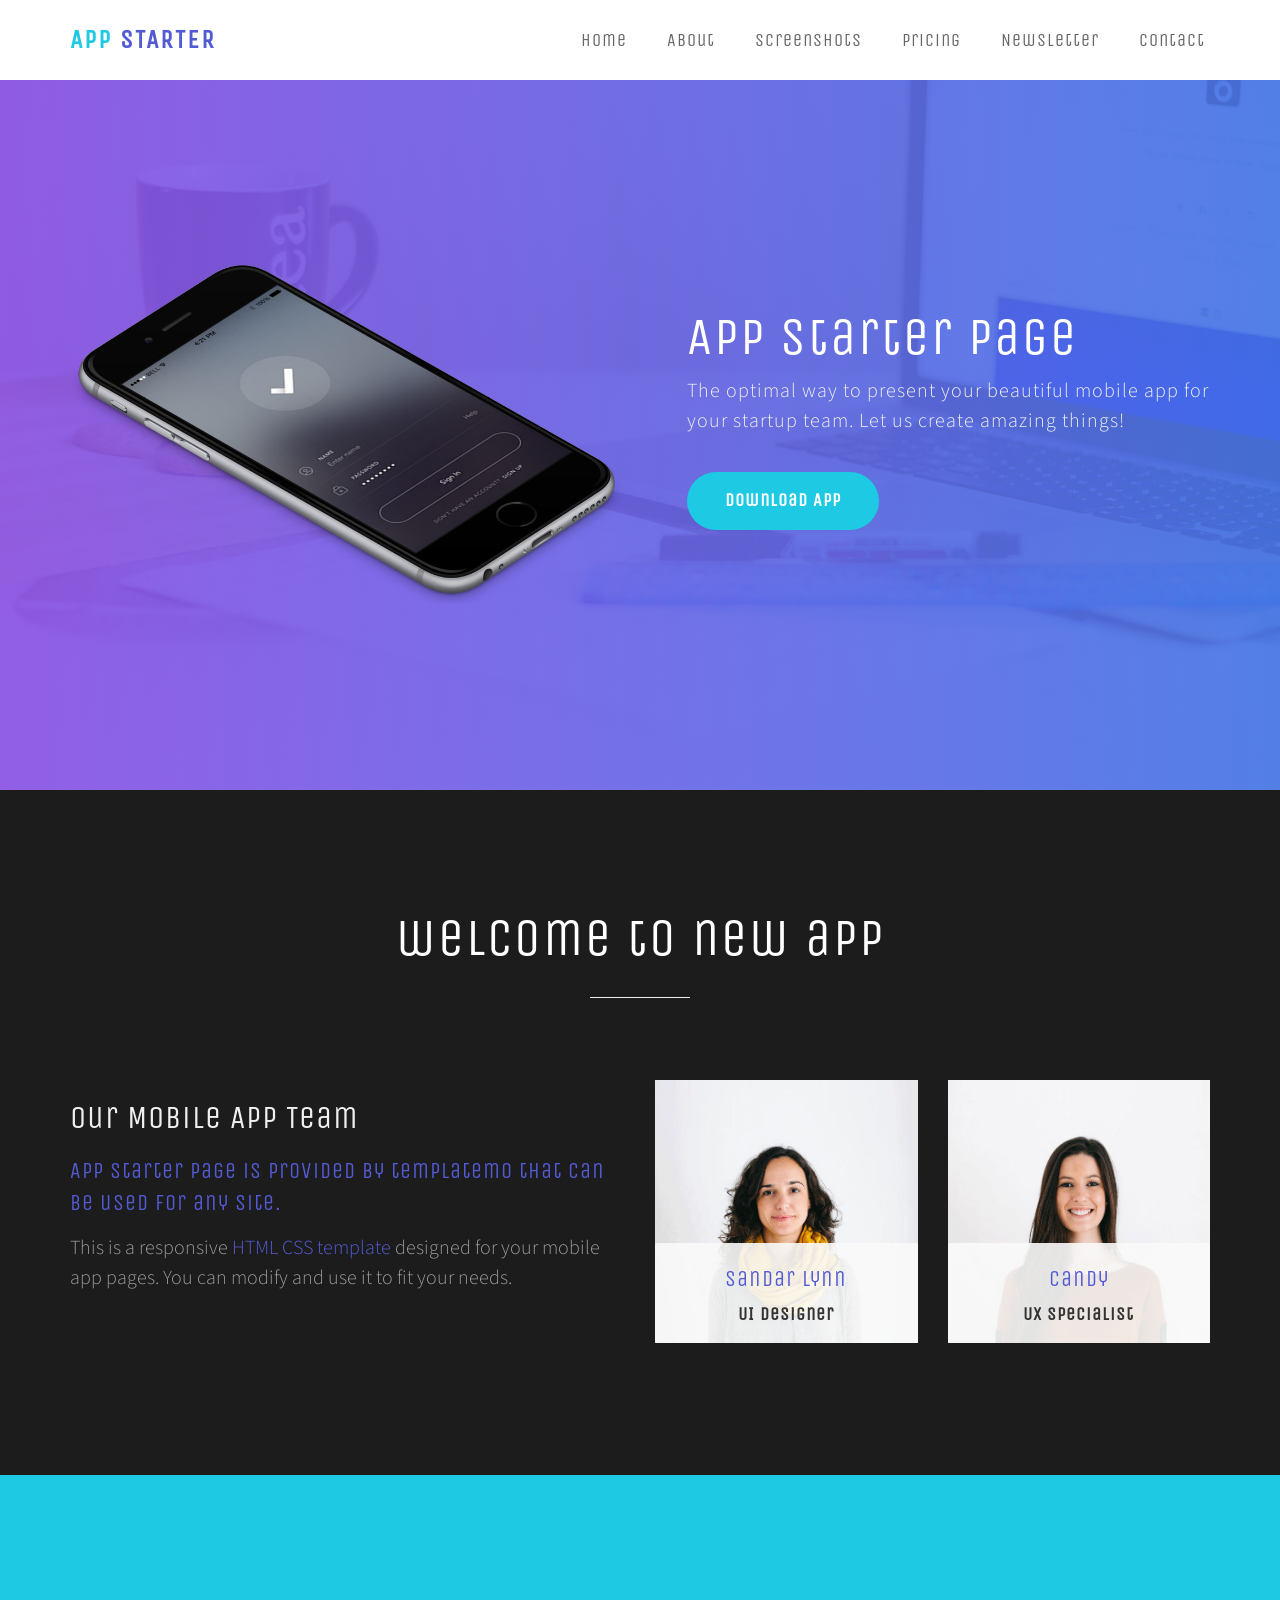
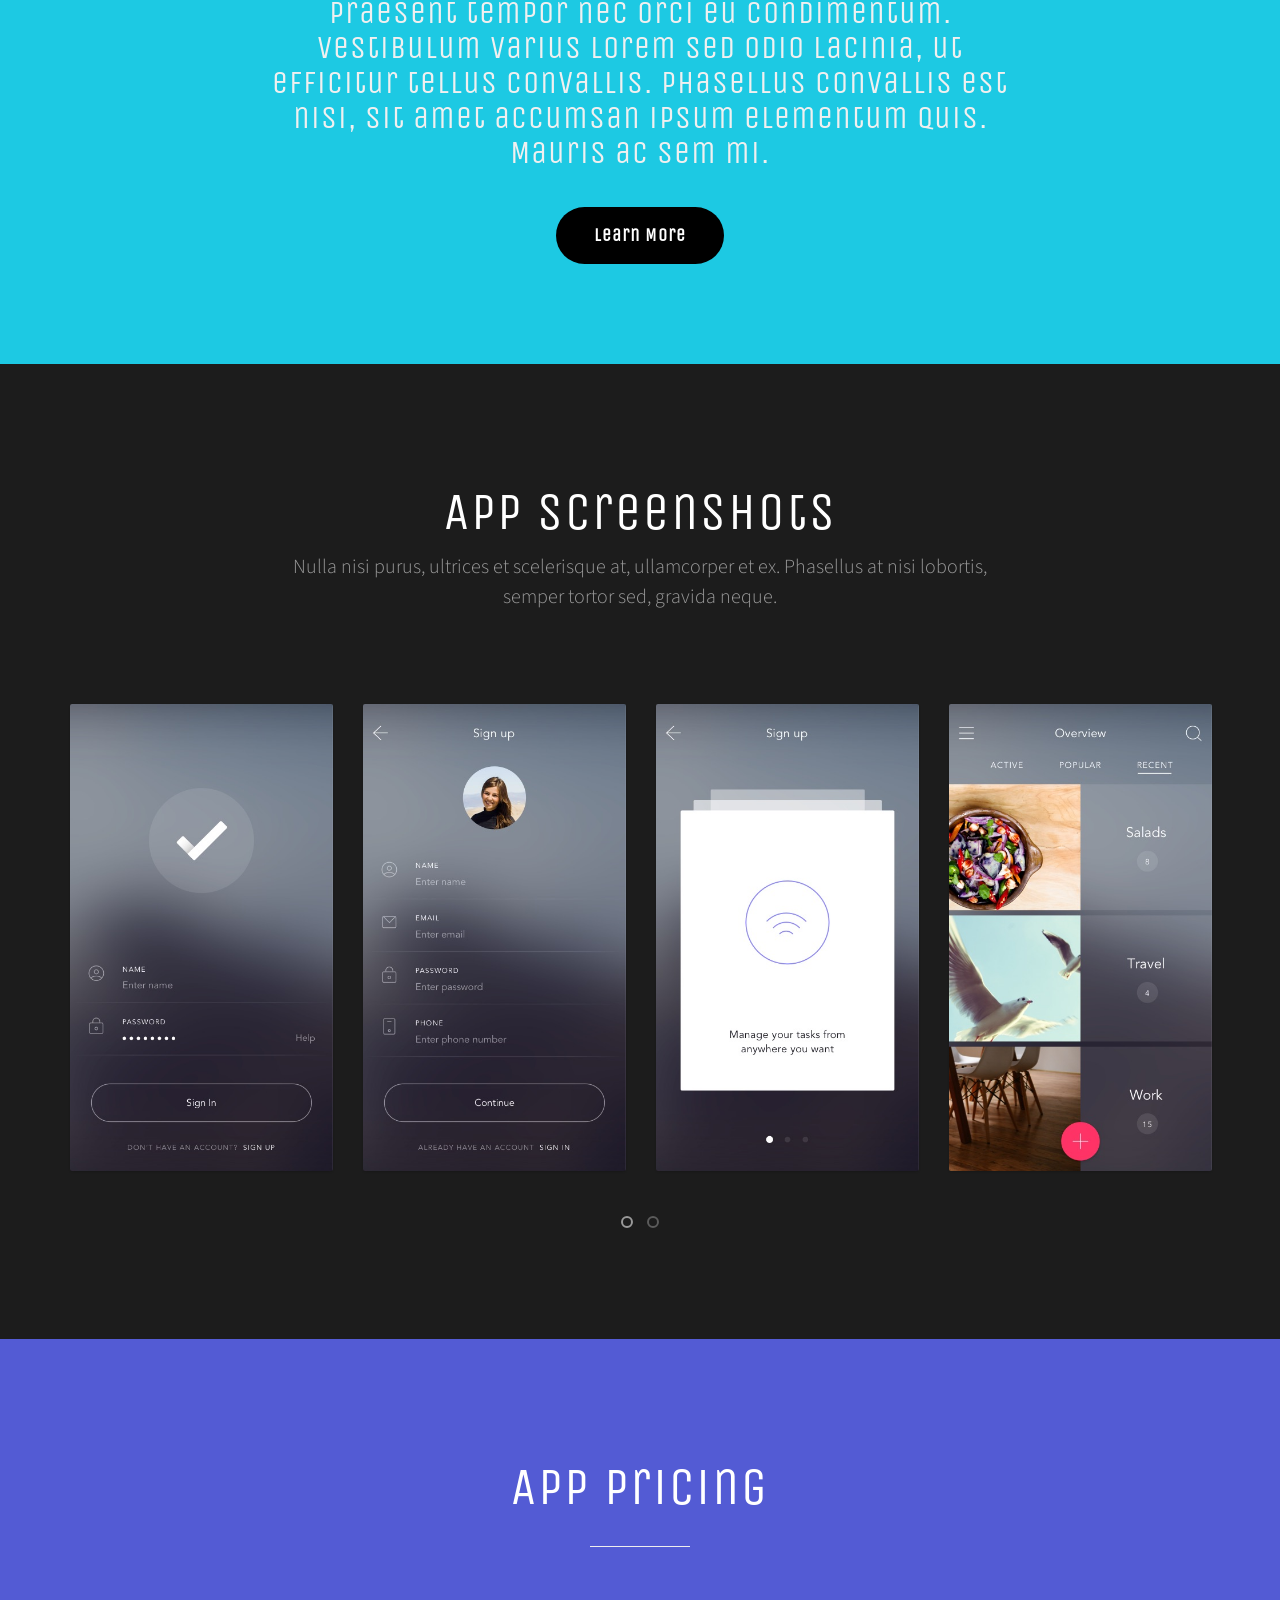
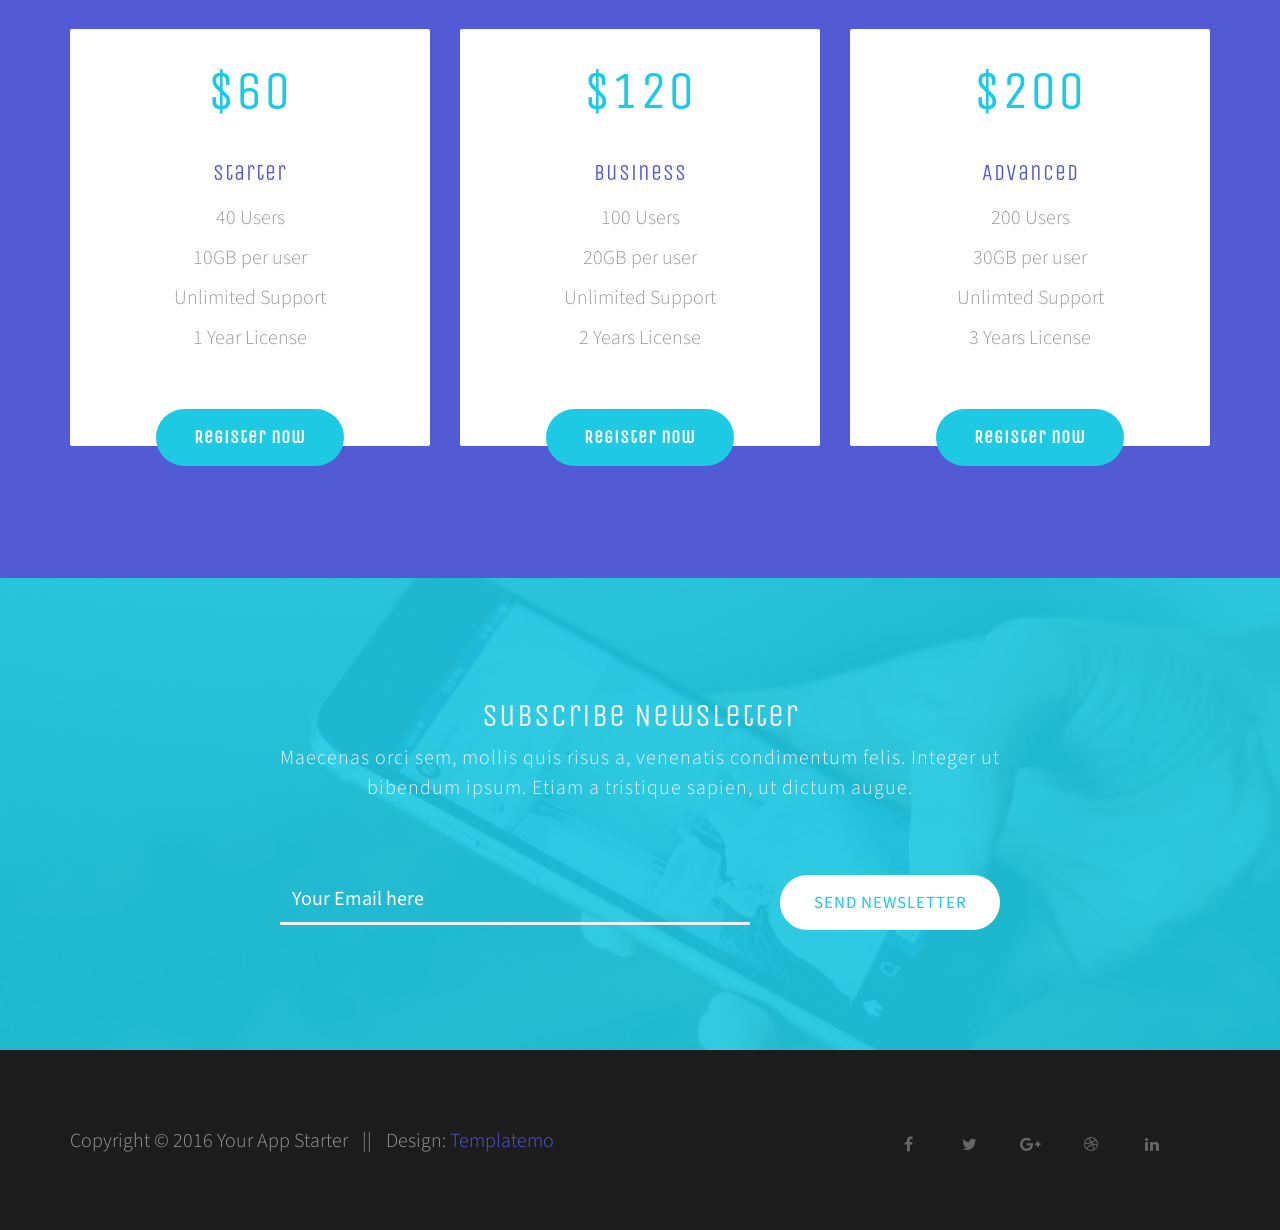
<file: template/index.html>
<!DOCTYPE html>
<html lang="en">
<head>

<meta charset="UTF-8">
<meta http-equiv="X-UA-Compatible" content="IE=Edge">
<meta name="description" content="">
<meta name="keywords" content="">
<meta name="author" content="">
<meta name="viewport" content="width=device-width, initial-scale=1, maximum-scale=1">

<title>App Starter HTML CSS Website Template</title>
<!--
App Starter Template
http://www.templatemo.com/tm-492-app-starter
-->
<link rel="stylesheet" href="css/bootstrap.min.css">
<link rel="stylesheet" href="css/animate.css">
<link rel="stylesheet" href="css/font-awesome.min.css">

<link rel="stylesheet" href="css/magnific-popup.css">

<link rel="stylesheet" href="css/owl.theme.css">
<link rel="stylesheet" href="css/owl.carousel.css">

<link href='https://fonts.googleapis.com/css?family=Unica+One' rel='stylesheet' type='text/css'>
<link href='https://fonts.googleapis.com/css?family=Source+Sans+Pro:400,300,700' rel='stylesheet' type='text/css'>

<!-- Main css -->
<link rel="stylesheet" href="css/style.css">

</head>
<body data-spy="scroll" data-target=".navbar-collapse" data-offset="50">


<!-- PRE LOADER -->

<div class="preloader">
     <div class="sk-spinner sk-spinner-pulse"></div>
</div>



<!-- Navigation Section -->

<div class="navbar navbar-default navbar-fixed-top">
	<div class="container">

		<div class="navbar-header">
			<button class="navbar-toggle" data-toggle="collapse" data-target=".navbar-collapse">
				<span class="icon icon-bar"></span>
				<span class="icon icon-bar"></span>
				<span class="icon icon-bar"></span>
			</button>
			<a href="index.html" class="navbar-brand"><span>App</span> Starter</a>
		</div>

		<div class="collapse navbar-collapse">
			<ul class="nav navbar-nav navbar-right">
				<li><a href="#home" class="smoothScroll">Home</a></li>
				<li><a href="#about" class="smoothScroll">About</a></li>
				<li><a href="#screenshot" class="smoothScroll">Screenshots</a></li>
                <li><a href="#pricing" class="smoothScroll">Pricing</a></li>
                <li><a href="#newsletter" class="smoothScroll">Newsletter</a></li>
        		<li><a href="#" data-toggle="modal" data-target="#modal1">Contact</a></li>
			</ul>
		</div>

	</div>
</div>


<!-- Home Section -->

<section id="home" class="main">
     <div class="overlay"></div>
	<div class="container">
		<div class="row">

               <div class="wow fadeInUp col-md-6 col-sm-5 col-xs-10 col-xs-offset-1 col-sm-offset-0" data-wow-delay="0.2s">
                    <img src="images/home-img.png" class="img-responsive" alt="Home">
               </div>

               <div class="col-md-6 col-sm-7 col-xs-12">
                    <div class="home-thumb">
                         <h1 class="wow fadeInUp" data-wow-delay="0.6s">App Starter Page</h1>
                         <p class="wow fadeInUp" data-wow-delay="0.8s">The optimal way to present your beautiful mobile app for your startup team. Let us create amazing things!</p>
                         <a href="#pricing" class="wow fadeInUp section-btn btn btn-success smoothScroll" data-wow-delay="1s">Download App</a>
                    </div>
               </div>

		</div>
	</div>
</section>


<!-- About Section -->

<section id="about">
     <div class="container">
          <div class="row">

               <div class="col-md-12 col-sm-12">
                    <div class="wow bounceIn section-title">
                         <h1>welcome to new app</h1>
                         <hr>
                    </div>
               </div>

               <div class="wow fadeInUp col-md-6 col-sm-12" data-wow-delay="0.4s">
                   <h2>Our Mobile App Team</h2>
                   <h3 class="wow fadeInUp" data-wow-delay="0.8s">App Starter page is provided by templatemo that can be used for any site.</h3>
                   <p class="wow fadeInUp" data-wow-delay="0.4s">This is a responsive <a href="https://plus.google.com/+templatemo" target="_blank">HTML CSS template</a> designed for your mobile app pages. You can modify and use it to fit your needs.</p>
               </div>

               <div class="wow fadeInUp col-md-3 col-sm-6" data-wow-delay="0.4s">
                    <div class="about-thumb">
                         <img src="images/team-img1.jpg" class="img-responsive" alt="Team">
                              <div class="about-overlay">
                                   <h3>Sandar Lynn</h3>
                                   <h4>UI Designer</h4>
                                   <ul class="social-icon">
                                        <li><a href="#" class="fa fa-facebook"></a></li>
                                        <li><a href="#" class="fa fa-instagram"></a></li>
                                        <li><a href="#" class="fa fa-twitter"></a></li>
                                   </ul>
                              </div>
                    </div>
               </div>

                <div class="wow fadeInUp col-md-3 col-sm-6" data-wow-delay="0.4s">
                    <div class="about-thumb">
                         <img src="images/team-img2.jpg" class="img-responsive" alt="Team">
                              <div class="about-overlay">
                                   <h3>Candy </h3>
                                   <h4>UX Specialist</h4>
                                   <ul class="social-icon">
                                        <li><a href="#" class="fa fa-pinterest"></a></li>
                                        <li><a href="#" class="fa fa-behance"></a></li>
                                        <li><a href="#" class="fa fa-google-plus"></a></li>
                                   </ul>
                              </div>
                    </div>
               </div>

          </div>
     </div>
</section>


<!-- Divider Section -->

<section id="divider">
     <div class="container">
          <div class="row">

               <div class="col-md-offset-2 col-md-8 col-sm-12">
                    <h2 class="wow fadeInUp" data-wow-delay="0.4s">Praesent tempor nec orci eu condimentum. Vestibulum varius lorem sed odio lacinia, ut efficitur tellus convallis. Phasellus convallis est nisi, sit amet accumsan ipsum elementum quis. Mauris ac sem mi.</h2>
                    <a href="#screenshot" class="wow fadeInUp section-btn btn btn-success smoothScroll" data-wow-delay="0.8s">Learn More</a>
               </div>

          </div>
     </div>
</section>


<!-- Screenshot Section -->

<section id="screenshot">
     <div class="container">
          <div class="row">

               <div class="col-md-offset-2 col-md-8 col-sm-12">
                    <div class="section-title">
                         <h1>App Screenshots</h1>
                         <p class="wow fadeInUp" data-wow-delay="0.8s">Nulla nisi purus, ultrices et scelerisque at, ullamcorper et ex. Phasellus at nisi lobortis, semper tortor sed, gravida neque.</p>
                    </div>
               </div>

               <!-- Screenshot Owl Carousel -->
               <div id="screenshot-carousel" class="owl-carousel">

                    <div class="item col-md-3 col-sm-3 wow fadeInUp" data-wow-delay="0.9s">
                         <a href="images/screenshot-img1.jpg" class="image-popup">
                              <img src="images/screenshot-img1.jpg" class="img-responsive" alt="screenshot">
                         </a>
                    </div>

                    <div class="item col-md-3 col-sm-3 wow fadeInUp" data-wow-delay="0.9s">
                         <a href="images/screenshot-img2.jpg" class="image-popup">
                              <img src="images/screenshot-img2.jpg" class="img-responsive" alt="screenshot">
                         </a>
                    </div>

                    <div class="item col-md-3 col-sm-3 wow fadeInUp" data-wow-delay="0.9s">
                         <a href="images/screenshot-img3.jpg" class="image-popup">
                              <img src="images/screenshot-img3.jpg" class="img-responsive" alt="screenshot">
                         </a>
                    </div>

                    <div class="item col-md-3 col-sm-3 wow fadeInUp" data-wow-delay="0.9s">
                         <a href="images/screenshot-img4.jpg" class="image-popup">
                              <img src="images/screenshot-img4.jpg" class="img-responsive" alt="screenshot">
                         </a>
                    </div>

                    <div class="item col-md-3 col-sm-3 wow fadeInUp" data-wow-delay="0.9s">
                         <a href="images/screenshot-img5.jpg" class="image-popup">
                              <img src="images/screenshot-img5.jpg" class="img-responsive" alt="screenshot">
                         </a>
                    </div>

                    <div class="item col-md-3 col-sm-3 wow fadeInUp" data-wow-delay="0.9s">
                         <a href="images/screenshot-img6.jpg" class="image-popup">
                              <img src="images/screenshot-img6.jpg" class="img-responsive" alt="screenshot">
                         </a>
                    </div>

                    <div class="item col-md-3 col-sm-3 wow fadeInUp" data-wow-delay="0.9s">
                         <a href="images/screenshot-img7.jpg" class="image-popup">
                              <img src="images/screenshot-img7.jpg" class="img-responsive" alt="screenshot">
                         </a>
                    </div>

                    <div class="item col-md-3 col-sm-3 wow fadeInUp" data-wow-delay="0.9s">
                         <a href="images/screenshot-img8.jpg" class="image-popup">
                              <img src="images/screenshot-img8.jpg" class="img-responsive" alt="screenshot">
                         </a>
                    </div>

               </div>

          </div>
     </div>
</section>


<!-- Pricing Section -->

<section id="pricing">
     <div class="container">
          <div class="row">

                <div class="col-md-12 col-sm-12">
                    <div class="section-title">
                         <h1>App Pricing</h1>
                         <hr>
                    </div>
               </div>

               <div class="wow fadeInUp col-md-4 col-sm-4" data-wow-delay="0.4s">
                    <div class="pricing-plan">
                         <div class="pricing-month">
                              <h2>$60</h2>
                         </div>
                         <div class="pricing-title">
                              <h3>Starter</h3>
                         </div>
                         <p>40 Users</p>
                         <p>10GB per user</p>
                         <p>Unlimited Support</p>
                         <p>1 Year License</p>
                         <button class="btn btn-default section-btn">Register now</button>
                    </div>
               </div>

               <div class="wow fadeInUp col-md-4 col-sm-4" data-wow-delay="0.6s">
                    <div class="pricing-plan">
                         <div class="pricing-month">
                              <h2>$120</h2>
                         </div>
                         <div class="pricing-title">
                              <h3>Business</h3>
                         </div>
                         <p>100 Users</p>
                         <p>20GB per user</p>
                         <p>Unlimited Support</p>
                         <p>2 Years License</p>
                         <button class="btn btn-default section-btn">Register now</button>
                    </div>
               </div>

               <div class="wow fadeInUp col-md-4 col-sm-4" data-wow-delay="0.8s">
                    <div class="pricing-plan">
                         <div class="pricing-month">
                              <h2>$200</h2>
                         </div>
                         <div class="pricing-title">
                              <h3>Advanced</h3>
                         </div>
                         <p>200 Users</p>
                         <p>30GB per user</p>
                         <p>Unlimted Support</p>
                         <p>3 Years License</p>
                         <button class="btn btn-default section-btn">Register now</button>
                    </div>
               </div>

          </div>
     </div>
</section>


<!-- Newsletter Section -->

<section id="newsletter">
     <div class="overlay"></div>
     <div class="container">
          <div class="row">

               <div class="col-md-offset-2 col-md-8 col-sm-12">
                    <div class="wow bounceIn section-title">
                         <h2>Subscribe Newsletter</h2>
                         <p class="wow fadeInUp" data-wow-delay="0.5s">Maecenas orci sem, mollis quis risus a, venenatis condimentum felis. Integer ut bibendum ipsum. Etiam a tristique sapien, ut dictum augue.</p>
                    </div>
                    <div class="wow fadeInUp newsletter-form" data-wow-delay="0.8s">
                         <form action="#" method="post">
                              <div class="col-md-8 col-sm-7">
                                   <input name="email" type="email" class="form-control" id="email" placeholder="Your Email here">
                           	  </div>
                              <div class="col-md-4 col-sm-5">
                                   <input name="submit" type="submit" class="form-control" id="submit" value="Send Newsletter">
                              </div>
                         </form>
                    </div>
               </div>

          </div>
     </div>
</section>


<!-- Footer Section -->

<footer>
	<div class="container">
		<div class="row">

               <div class="col-md-8 col-sm-6">
                    <div class="wow fadeInUp footer-copyright" data-wow-delay="0.4s">
                         <p>Copyright &copy; 2016 Your App Starter
                         <span>||</span> 
                         Design: <a href="https://plus.google.com/+templatemo" title="free css templates" target="_blank">Templatemo</a></p>
                    </div>
               </div>

			<div class="col-md-4 col-sm-6">
				<ul class="wow fadeInUp social-icon" data-wow-delay="0.8s">
                         <li><a href="#" class="fa fa-facebook"></a></li>
                         <li><a href="#" class="fa fa-twitter"></a></li>
                         <li><a href="#" class="fa fa-google-plus"></a></li>
                         <li><a href="#" class="fa fa-dribbble"></a></li>
                         <li><a href="#" class="fa fa-linkedin"></a></li>
                    </ul>
               </div>
			
		</div>
	</div>
</footer>


<!-- Modal Contact -->

<div class="modal fade" id="modal1" tabindex="-1" role="dialog" aria-labelledby="myModalLabel" aria-hidden="true">
     <div class="modal-dialog">
      <div class="modal-content modal-popup">
          <div class="modal-header">
               <button type="button" class="close" data-dismiss="modal" aria-label="Close"><span aria-hidden="true">&times;</span></button>
               <h2 class="modal-title">Contact Form</h2>
          </div>

               <form action="#" method="post">
                    <input name="name" type="text" class="form-control" id="name" placeholder="Your Name" required>
                 	<input name="email" type="email" class="form-control" id="email" placeholder="Email Address" required>
                 	<textarea name="message" rows="3" class="form-control" id="message" placeholder="Message" required></textarea>
                    <input name="submit" type="submit" class="form-control" id="submit" value="Send Message">
               </form>
          </div>
     </div>
</div>


<!-- Back top -->

<a href="#" class="go-top"><i class="fa fa-angle-up"></i></a>


<!-- SCRIPTS -->

<script src="js/jquery.js"></script>
<script src="js/bootstrap.min.js"></script>
<script src="js/jquery.magnific-popup.min.js"></script>
<script src="js/magnific-popup-options.js"></script>
<script src="js/owl.carousel.min.js"></script>
<script src="js/smoothscroll.js"></script>
<script src="js/wow.min.js"></script>
<script src="js/custom.js"></script>

</body>
</html>
</file>
<file: template/css/style.css>
/*

App Starter Template

http://www.templatemo.com/tm-492-app-starter

*/

body {
		background: #1c1c1c;
    font-family: 'Source Sans Pro', sans-serif;
    font-style: normal;
		font-weight: 300;
    padding-top: 70px;
    overflow-x: hidden;
}


/*---------------------------------------
    Typorgraphy              
-----------------------------------------*/

h1,h2,h3,h4,h5,h6,
.navbar-default, .btn {
  font-family: 'Unica One', cursive;
  font-weight: 400;
}


h1,h2,h3,h4,h5,h6 {
  font-weight: 400;
  letter-spacing: 1px;
}

h1 {
    color: #ffffff;
    font-size: 52px;
    letter-spacing: 2px;
    padding-bottom: 10px;
    margin-bottom: 0px;
}

h2 {
  color: #f0f0f0;
  font-size: 32px;
}

h3 {
  color: #535bd4;
  font-size: 22px;
  line-height: 32px;
  padding-bottom: 4px;
}

h4 {
  font-weight: bold;
}

p {
    color: #999;
    font-size: 20px;
    font-weight: 300;
    line-height: 30px;
}

hr {
  border-bottom-color: #999;
  width: 100px;
}

.section-btn {
  background-color: #000;
  border: 2px solid transparent;
  border-radius: 100px;
  color: #ffffff;
  font-size: 18px;
  font-weight: bold;
  letter-spacing: 1px;
  padding: 14px 36px;
  margin-top: 26px;
  transition: all 0.4s ease-in-out;
}

.section-btn:hover {
  background: transparent;
  border-top-color: #ffffff;
  border-right-color: #222;
  border-bottom-color: #ffffff;
  border-left-color: #222;
  color: #ffffff;
}


/*---------------------------------------
    General               
-----------------------------------------*/

html{
  -webkit-font-smoothing: antialiased;
}

a {
  color: #535bd4;
  -webkit-transition: 0.5s;
  -o-transition: 0.5s;
  transition: 0.5s;
  text-decoration: none !important;
}
a:hover, a:active, a:focus {
  color: #3FF;
  outline: none;
}

* {
  -webkit-box-sizing: border-box;
  -moz-box-sizing: border-box;
  box-sizing: border-box;
}

*:before,
*:after {
  -webkit-box-sizing: border-box;
  -moz-box-sizing: border-box;
  box-sizing: border-box;
}

::-webkit-scrollbar{
  width: 8px;
  height: 8px;
}

::-webkit-scrollbar-thumb {
  cursor: pointer;
  background: #ffffff;
}

.section-title {
  position: relative;
  padding-bottom: 62px;
  text-align: center;
}

#about,
#screenshot,
#divider,
#pricing,
#newsletter {
  padding-top: 100px;
  padding-bottom: 100px;
}

#divider,
#pricing {
  text-align: center;
}


/*---------------------------------------
    Preloader section              
-----------------------------------------*/

.preloader {
  position: fixed;
  top: 0;
  left: 0;
  width: 100%;
  height: 100%;
  z-index: 99999;
  display: flex;
  flex-flow: row nowrap;
  justify-content: center;
  align-items: center;
  background: none repeat scroll 0 0 #ffffff;
}

.sk-spinner-pulse {
  width: 60px;
  height: 60px;
  background-color: #1dc9e3;
  border-radius: 100%;
  -webkit-animation: sk-pulseScaleOut 1s infinite ease-in-out;
          animation: sk-pulseScaleOut 1s infinite ease-in-out; }

@-webkit-keyframes sk-pulseScaleOut {
  0% {
    -webkit-transform: scale(0);
            transform: scale(0); }
  100% {
    -webkit-transform: scale(1);
            transform: scale(1);
    opacity: 0; } }

@keyframes sk-pulseScaleOut {
  0% {
    -webkit-transform: scale(0);
            transform: scale(0); }
  100% {
    -webkit-transform: scale(1);
            transform: scale(1);
    opacity: 0; } }



/*---------------------------------------
    Navigation section              
-----------------------------------------*/

.navbar-default {
    background: #ffffff;
    border: none;
    box-shadow: none;
    margin: 0 !important;
}

.navbar-default .navbar-brand {
  color: #535bd4;
  font-size: 26px;
  font-weight: bold;
  text-transform: uppercase;
  letter-spacing: 2px;
  line-height: 50px;
  margin: 0;
}

.navbar-default .navbar-brand span {
  color: #1dc9e3;
}

.navbar-default .navbar-nav li a {
    color: #656565;
    font-size: 18px;
    font-weight: 500;
    line-height: 50px;
    letter-spacing: 1px;
    -webkit-transition: all 0.4s ease-in-out;
    transition: all 0.4s ease-in-out;
    padding-right: 20px;
    padding-left: 20px;
}

.navbar-default .navbar-nav > li a:hover {
    color: #1dc9e3;
}

.navbar-default .navbar-nav > li > a:hover,
.navbar-default .navbar-nav > li > a:focus {
    color: #656565;
    background-color: transparent;
}

.navbar-default .navbar-nav > .active > a,
.navbar-default .navbar-nav > .active > a:hover,
.navbar-default .navbar-nav > .active > a:focus {
    color: #1dc9e3;
    background-color: transparent;
}

.navbar-default .navbar-toggle {
     border: none;
     padding-top: 10px;
  }

.navbar-default .navbar-toggle .icon-bar {
    border-color: transparent;
  }

.navbar-default .navbar-toggle:hover,
.navbar-default .navbar-toggle:focus { 
  background-color: transparent;
}


/*---------------------------------------
    Home section              
-----------------------------------------*/

#home {
    background: #535bd4 url('../images/home-bg.jpg') no-repeat;
    background-size: cover;
    background-position: center center;
    color: #ffffff;
    display: -webkit-box;
    display: -webkit-flex;
     display: -ms-flexbox;
    display: flex;
    -webkit-box-align: center;
    -webkit-align-items: center;
    -ms-flex-align: center;
     align-items: center;
    height: 80vh;
    position: relative;
}

#home .overlay {
  background: #4776E6; /* fallback for old browsers */
  background: -webkit-linear-gradient(to left, #4776E6 , #8E54E9); /* Chrome 10-25, Safari 5.1-6 */ 
  background: linear-gradient(to left, #4776E6 , #8E54E9); /* W3C, IE 10+/ Edge, Firefox 16+, Chrome 26+, Opera 12+, Safari 7+ */
  opacity: 0.9;
  position: absolute;
  width: 100%;
  height: 80vh;
  top: 0;
  left: 0;
  right: 0;
}

#home img {
  width: 100%;
  height: auto;
}

#home .home-thumb {
  padding-top: 32px;
  padding-left: 32px;
}

#home p,
#newsletter p {
  color: #f0f0f0;
  letter-spacing: 1px;
}

#home .section-btn {
  background: #1dc9e3;
}

#home .section-btn:hover {
  background: transparent !important;
}


/*---------------------------------------
   Divider section              
-----------------------------------------*/

#divider {
  background-color: #1dc9e3;
}

#divider p {
  color: #666;
  font-size: 26px;
  line-height: 42px;
}


/*---------------------------------------
   About section              
-----------------------------------------*/

#about img {
  width: 100%;
}

#about .about-thumb {
  margin-bottom: 32px;
  position: relative;
  text-align: center;
}

#about .about-overlay h3 {
  padding-bottom: 0px;
}

#about .about-overlay {
  background-color: rgba(250,250,250,0.9);
  border-radius: 2px;
  position: absolute;
  bottom: 0px;
  width: 100%;
  height: 100px;
  overflow: hidden;
  transition: height 450ms;
}

#about .about-thumb:hover .about-overlay {
  height: 100%;
  background-color: #ffffff;
  color: #222;
  padding-top: 30%;
  opacity: 0.9;
}

#about .about-thumb:hover h4 {
  color: #1dc9e3;
}


/*---------------------------------------
    Screenshot section              
-----------------------------------------*/

#screenshot .col-md-3 {
  display: block;
  width: 100%;
  padding-bottom: 1rem;
}

#screenshot img {
  background-color: #ffffff;
  box-shadow: 0px 1px 2px 0px rgba(0, 0, 0, 0.15);
  border-radius: 2px;
  cursor: pointer;
  display: block;
  margin-top: 20px;
  margin-bottom: 20px;
  position: relative;
  top: 0px;
  transition: all 0.4s ease-in-out;
}

#screenshot img:hover {
  box-shadow: 0px 16px 22px 0px rgba(0, 0, 0, 0.3);
  top: -6px;
}

.mfp-with-zoom .mfp-container,
.mfp-with-zoom.mfp-bg {
  opacity: 0;
  -webkit-backface-visibility: hidden;
  /* ideally, transition speed should match zoom duration */
  -webkit-transition: all 0.3s ease-out;
  -moz-transition: all 0.3s ease-out;
  -o-transition: all 0.3s ease-out;
  transition: all 0.3s ease-out;
}

.mfp-with-zoom.mfp-ready .mfp-container {
  opacity: 1;
}

.mfp-with-zoom.mfp-ready.mfp-bg {
  opacity: 0.8;
}

.mfp-with-zoom.mfp-removing .mfp-container,
.mfp-with-zoom.mfp-removing.mfp-bg {
  opacity: 0;
}


/*---------------------------------------
   Pricing section         
-----------------------------------------*/

#pricing {
  background: #535bd4;
}

#pricing .pricing-plan {
  background-color: #ffffff;
  border-radius: 2px;
  margin-bottom: 32px;
}

#pricing .pricing-plan .pricing-month {
  padding: 14px 10px 6px 10px;
}

#pricing .pricing-plan .pricing-month h2 {
  font-size: 52px;
  color: #1dc9e3;
}

#pricing .pricing-plan .section-btn {
  background: #1dc9e3;
  position: relative;
  top: 20px;
}

#pricing .pricing-plan .section-btn:hover {
  background-color: #ffffff;
  color: #222;
}


/*---------------------------------------
    Newsletter section              
-----------------------------------------*/

#newsletter {
    background: #535bd4 url('../images/newsletter-bg.jpg') no-repeat;
    background-size: cover;
    background-position: center center;
    color: #ffffff;
    position: relative;
}

#newsletter .overlay {
  background: #1dc9e3;
  opacity: 0.9;
  position: absolute;
  width: 100%;
  height: 100%;
  top: 0;
  left: 0;
  right: 0;
}

#newsletter .form-control {
  background-color: transparent;
  border: none;
  border-bottom: 3px solid #eee;
  border-radius: 0px;
  box-shadow: none;
  color: #ffffff;
  font-size: 20px;
  font-weight: 400;
  height: 50px;
  transition: all 0.4s ease-in-out;
  margin-bottom: 20px;
}

#newsletter .form-control:focus {
  border-color: #ffffff;
}

#newsletter input[type="submit"] {
  background-color: #ffffff;
  border-radius: 100px;
  border: 3px solid #ffffff;
  color: #1dc9e3;
  font-size: 17px;
  font-weight: 400;
  letter-spacing: 1px;
  text-transform: uppercase;
  height: 55px;
}

#newsletter input[type="submit"]:hover {
  background-color: transparent;
  color: #ffffff;
}

#newsletter .form-control::-moz-placeholder {
  color: #ffffff;
  opacity: 1;
}

#newsletter .form-control:-ms-input-placeholder {
  color: #ffffff;
}

#newsletter .form-control::-webkit-input-placeholder {
  color: #ffffff;
}


/*---------------------------------------
   Footer section              
-----------------------------------------*/

footer {
  padding-top: 60px;
  padding-bottom: 60px;
}

footer span {
  padding-right: 10px;
  padding-left: 10px;
}

footer p {
  padding-top: 16px;
}



/*---------------------------------------
   Modal Contact           
-----------------------------------------*/

.modal-dialog .modal-content {
  background-color: #535bd4;
  border: none;
  border-radius: 2px;
  text-align: center;
  padding: 100px 50px 80px 50px;
  position: relative;
  overflow: hidden;
}

.btn:focus {
  outline: none;
}

.modal-header {
  border-bottom: 0px;
}

.modal-dialog .close {
  color: #ffffff;
  font-size: 45px;
  font-weight: 300;
  text-shadow: none;
  opacity: 1;
  position: absolute;
  top: 40px;
  right: 40px;
  border-radius: 100px;
  width: 30px;
  height: 30px;
  line-height: 30px;
  text-align: center;
}

.modal-dialog .close:focus {
  outline: none;
}

.modal-dialog .modal-title {
  color: #ffffff;
}

.modal-dialog form {
  padding: 20px;
}

.modal-dialog form input {
  height: 50px;
}

.modal-dialog .form-control {
  background: transparent;
  border: 1px solid #f0f0f0;
  border-radius: 0px;
  box-shadow: none;
  color: #ffffff;
  font-size: 20px;
  margin-bottom: 20px;
  transition: all 0.4s ease-in-out;
}

.modal-dialog .form-control:focus {
  border-top-color: transparent;
  border-right-color: transparent;
  border-left-color: transparent;
  border-bottom-color: #ffffff;
}

.modal-dialog form input[type="submit"] {
  background: #1dc9e3;
  border: 3px solid transparent;
  border-radius: 100px;
  font-weight: 400;
  letter-spacing: 1px;
  color: #ffffff;
  text-transform: uppercase;
  margin-top: 30px;
}

.modal-dialog form input[type="submit"]:hover {
  background: transparent;
  border-color: #1dc9e3;
  color: #ffffff;
}

.modal-dialog .form-control::-moz-placeholder {
  color: #ffffff;
  opacity: 1;
}
.modal-dialog .form-control:-ms-input-placeholder {
  color: #ffffff;
}
.modal-dialog .form-control::-webkit-input-placeholder {
  color: #ffffff;
}

.modal.fade .modal-dialog{
  -webkit-perspective: 1300px;
     -moz-perspective: 1300px;
          perspective: 1300px;
}

.modal.fade .modal-content{
  -webkit-transform-style: preserve-3d;
     -moz-transform-style: preserve-3d;
          transform-style: preserve-3d;
  -webkit-transform: translateZ(-3000px) rotateY(90deg);
     -moz-transform: translateZ(-3000px) rotateY(90deg);
      -ms-transform: translateZ(-3000px) rotateY(90deg);
          transform: translateZ(-3000px) rotateY(90deg);
  opacity: 0;
}

.modal.fade.in .modal-content{
    -webkit-animation: slit .7s forwards ease-out;
    -moz-animation: slit .7s forwards ease-out;
    animation: slit .7s forwards ease-out;
}

@-webkit-keyframes slit {
  50% { -webkit-transform: translateZ(-250px) rotateY(60deg); opacity: .5; -webkit-animation-timing-function: ease-out;}
  100% { -webkit-transform: translateZ(0) rotateY(0deg); opacity: 1; }
}

@-moz-keyframes slit {
  50% { -moz-transform: translateZ(-250px) rotateY(60deg); opacity: .5; -moz-animation-timing-function: ease-out;}
  100% { -moz-transform: translateZ(0) rotateY(0deg); opacity: 1; }
}

@keyframes slit {
  50% { transform: translateZ(-250px) rotateY(60deg); opacity: 1; animation-timing-function: ease-in;}
  100% { transform: translateZ(0) rotateY(0deg); opacity: 1; }
}


/*---------------------------------------
   Social icon             
-----------------------------------------*/

.social-icon {
    position: relative;
    padding: 0;
    margin: 0;
    text-align: center;
}

.social-icon li {
    display: inline-block;
    list-style: none;
}

.social-icon li a {
    color: #666;
    border-radius: 100px;
    cursor: pointer;
    font-size: 16px;
    text-decoration: none;
    transition: all 0.4s ease-in-out;
    width: 50px;
    height: 50px;
    line-height: 50px;
    text-align: center;
    vertical-align: middle;
    position: relative;
    top: 0px;
    margin: 10px 4px 0px 4px;
}

.social-icon li a:hover {
    background: #1dc9e3;
    color: #ffffff;
    top: -5px;
}


/*---------------------------------------
   Back top         
-----------------------------------------*/

.go-top {
  background-color: #ffffff;
  box-shadow: 1px 1.732px 12px 0px rgba( 0, 0, 0, .14 ), 1px 1.732px 3px 0px rgba( 0, 0, 0, .12 );
  border-radius: 100px;
  transition : all 1s ease;
  bottom: 2em;
  right: 2em;
  color: #333;
  font-size: 22px;
  display: none;
  position: fixed;
  text-decoration: none;
  width: 35px;
  height: 35px;
  line-height: 30px;
  text-align: center;
}

.go-top:hover {
    background: #535bd4;
    color: #ffffff;
}


/*---------------------------------------
   Mobile Responsive         
-----------------------------------------*/
@media (max-width: 1200px) {
  .container {
	width: 100%;
  }
}

@media (max-width: 980px) {

  h1 {
    font-size: 38px;
  }
  
  .section-btn {
    padding: 10px 34px 12px;
  }

  #home, #home .overlay {
    height: 60vh;
  }

  #home .home-thumb {
    padding-top: 0px;
  }

  #about {
    text-align: center;
  }

  #about .about-thumb {
    margin-top: 62px;
  }

}

@media (max-width: 768px) {

  h1 {
    font-size: 28px;
  }

  .section-title {
    padding-bottom: 32px;
  }

  #about, #divider,
  #screenshot,
  #pricing, #newsletter {
    padding-top: 60px;
    padding-bottom: 60px;
  }

}

@media (max-width: 767px) {

   body {
    padding-top: 0px;
    text-align: center;
  }

  .navbar-default {
    text-align: center;
    padding-top: 0px;
  }

  .navbar-default .navbar-brand {
    line-height: 20px;
  }

  .navbar-default .navbar-nav li a {
    line-height: 25px;
  }

  #home, #home .overlay {
    height: 100vh;
  }

  #home img {
    position: relative;
    display: inline-block;
  }

  #home .home-thumb {
    padding-top: 32px;
    padding-left: 0px;
  }

  #pricing .pricing-plan {
    margin-bottom: 62px;
  }

}

@media (max-width: 650px) {

  h1 {
    font-size: 28px;
  }

  h2 {
    font-size: 24px;
  }

  h3 {
    font-size: 18px;
  }

  p {
    font-size: 16px;
  }

}
</file>
